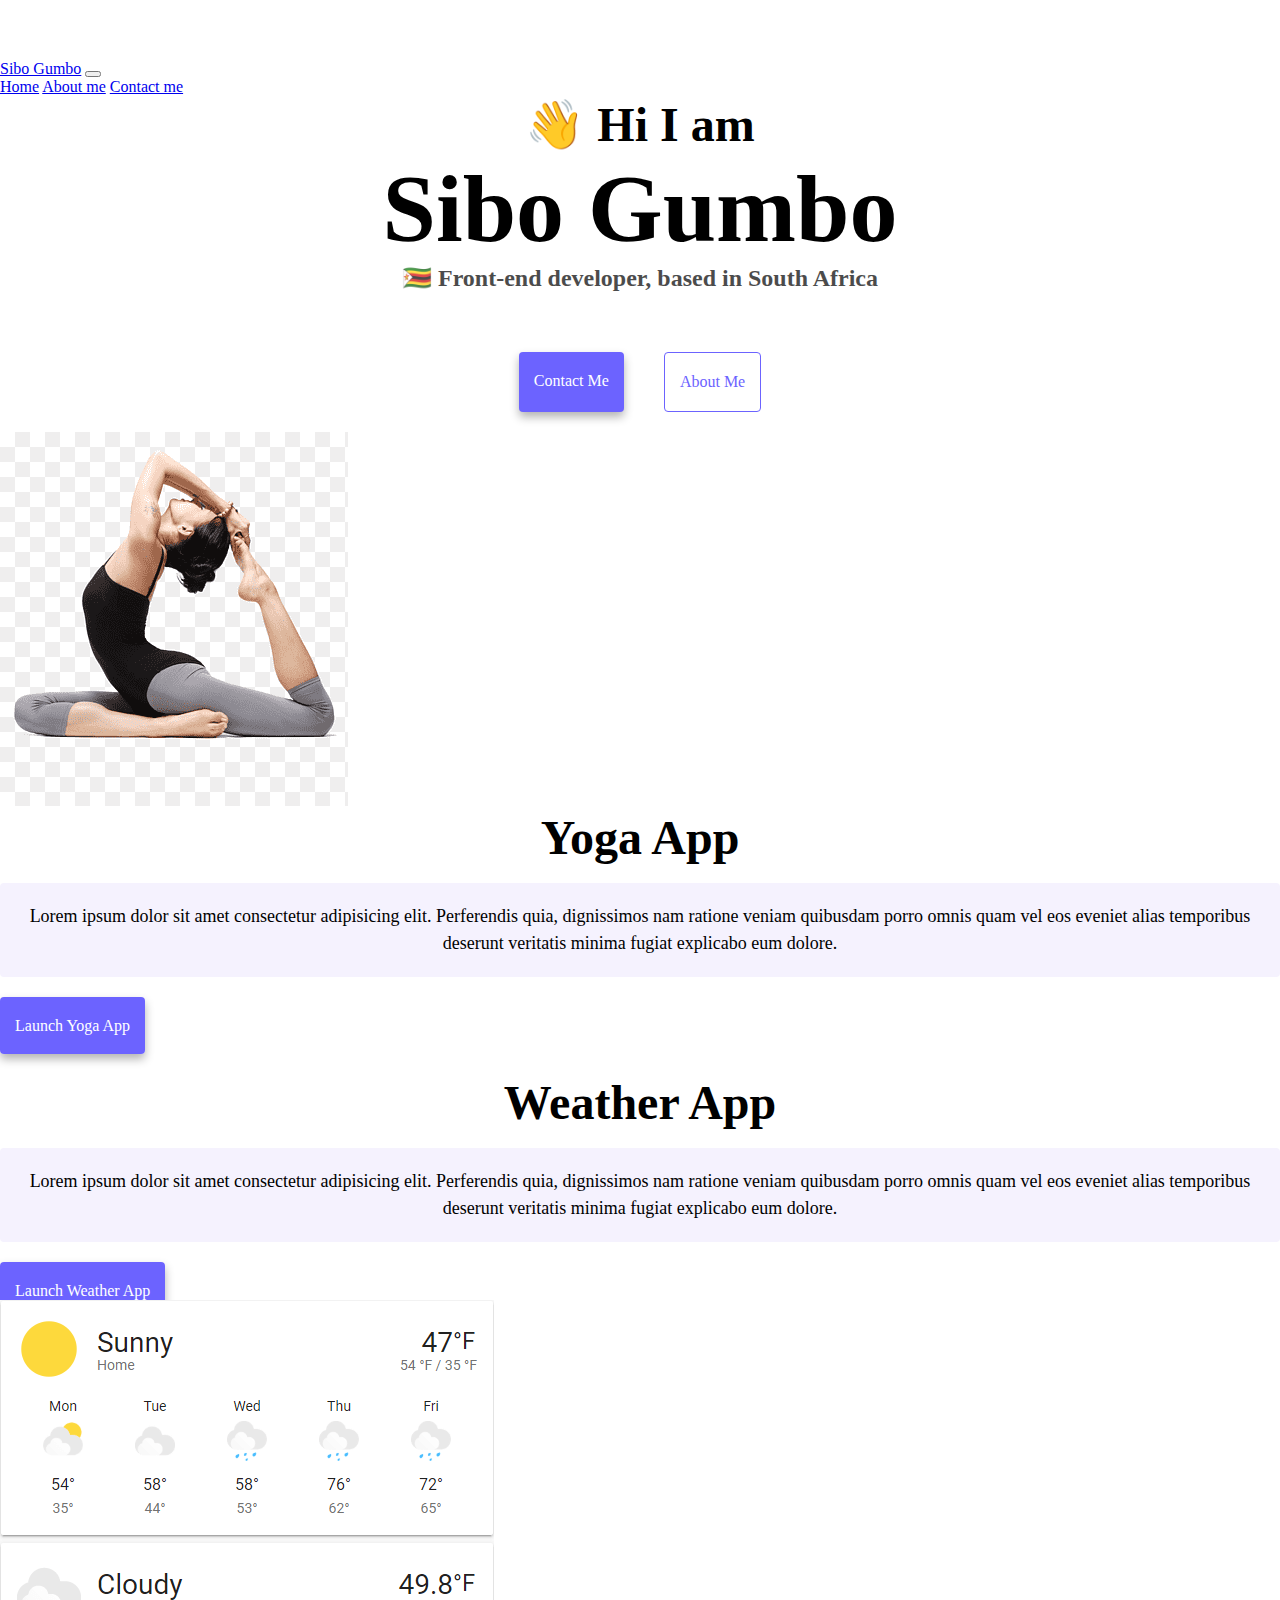
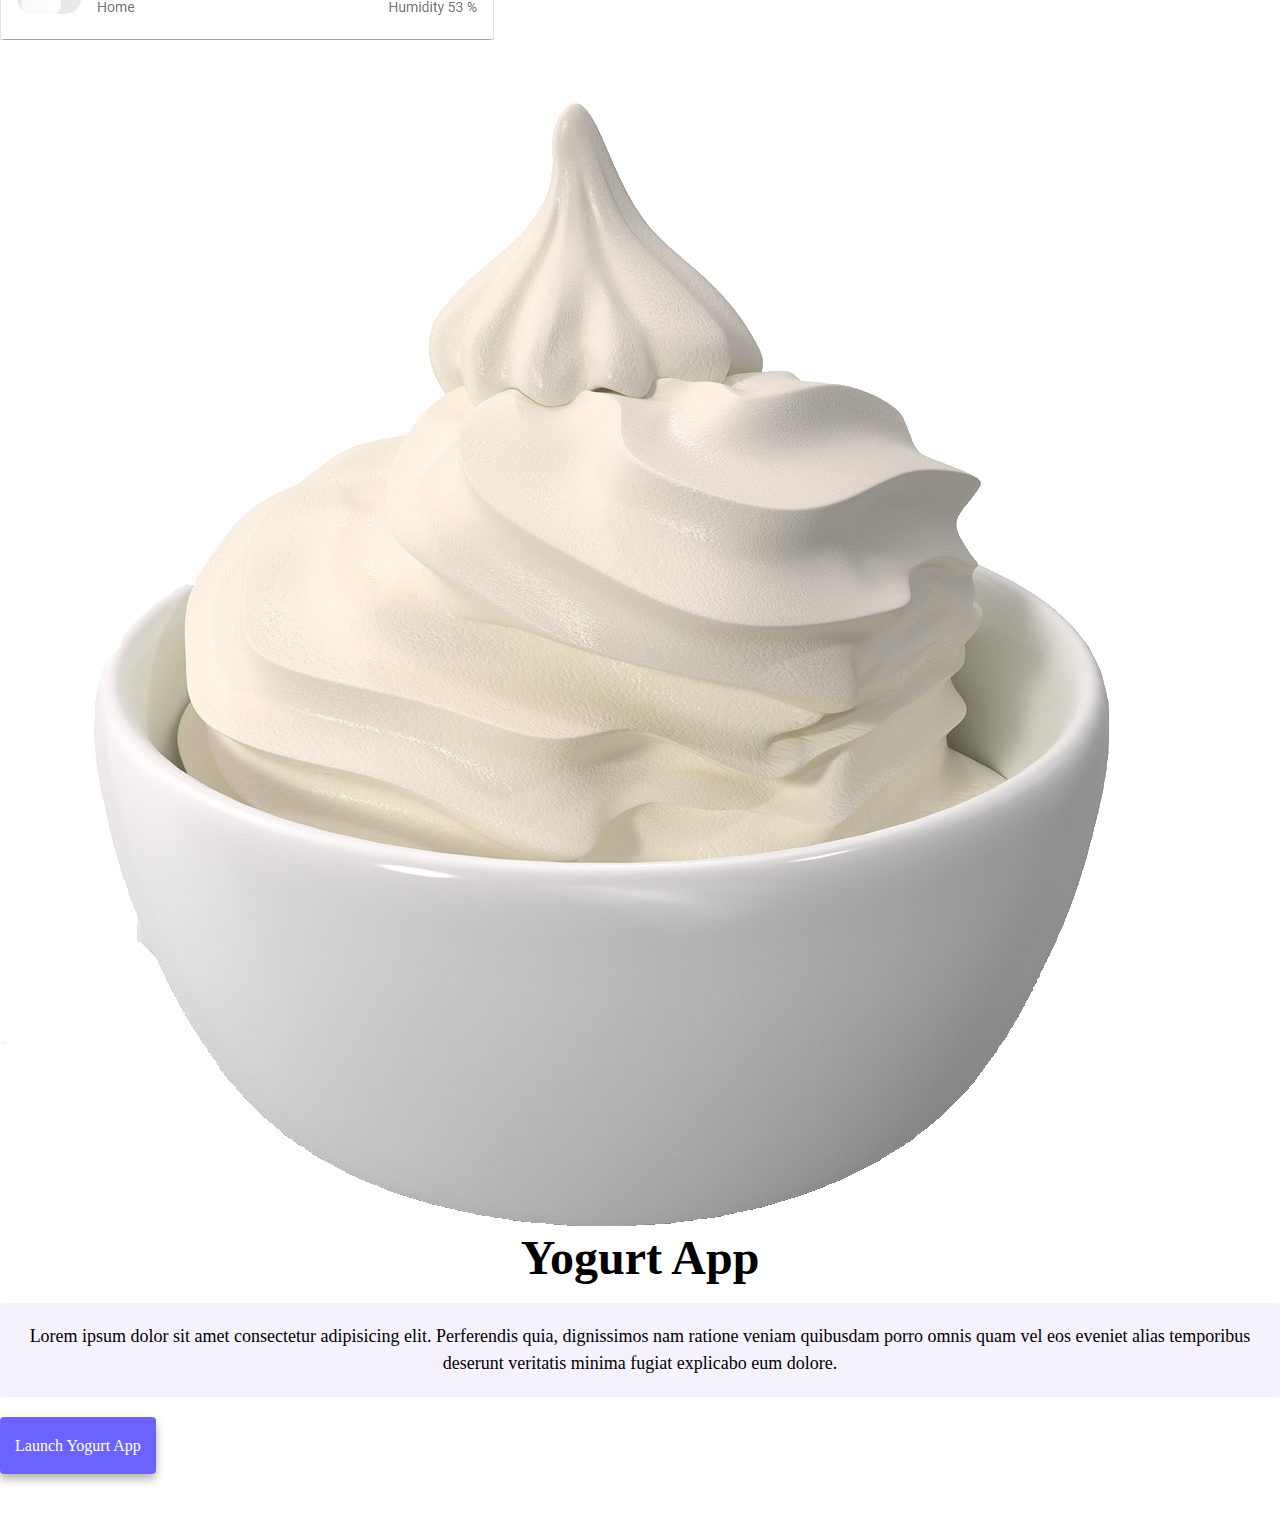
<file: index.html>
<!DOCTYPE html>
<html lang="en">
  <head>
    <meta charset="UTF-8" />
    <meta http-equiv="X-UA-Compatible" content="IE=edge" />
    <meta name="viewport" content="width=device-width, initial-scale=1.0" />
    <meta
      name="description"
      content="About Sibo Gumbo, A Front-end developer based in Africa"
    />
    <title>About me - Sibo Gumbo</title>
    <link
      href="https://cdn.jsdelivr.net/npm/bootstrap@5.3.2/dist/css/bootstrap.min.css"
      rel="stylesheet"
      integrity="sha384-T3c6CoIi6uLrA9TneNEoa7RxnatzjcDSCmG1MXxSR1GAsXEV/Dwwykc2MPK8M2HN"
      crossorigin="anonymous"
    />
    <script
      src="https://cdn.jsdelivr.net/npm/bootstrap@5.3.2/dist/js/bootstrap.bundle.min.js"
      integrity="sha384-C6RzsynM9kWDrMNeT87bh95OGNyZPhcTNXj1NW7RuBCsyN/o0jlpcV8Qyq46cDfL"
      crossorigin="anonymous"
    ></script>
    <link rel="stylesheet" href="style.css" />
  </head>
  <body>
    <nav class="navbar navbar-expand-lg bg-body-tertiary">
      <div class="container-fluid">
        <a class="navbar-brand" href="index.html" title="Homepage"
          >Sibo Gumbo</a
        >
        <button
          class="navbar-toggler"
          type="button"
          data-bs-toggle="collapse"
          data-bs-target="#navbarNavAltMarkup"
          aria-controls="navbarNavAltMarkup"
          aria-expanded="false"
          aria-label="Toggle navigation"
        >
          <span class="navbar-toggler-icon"></span>
        </button>
        <div class="collapse navbar-collapse" id="navbarNavAltMarkup">
          <div class="navbar-nav">
            <a class="nav-link active" aria-current="page" href="index.html"
              >Home</a
            >
            <a class="nav-link" href="about.html" title="About Sibo Gumbo"
              >About me</a
            >
            <a
              class="nav-link"
              href="about.html#contact"
              title="Contact Sibo Gumbo"
              >Contact me</a
            >
          </div>
        </div>
      </div>
    </nav>
    <h2>👋 Hi I am</h2>
    <h1>Sibo Gumbo</h1>
    <h3>🇿🇼 Front-end developer, based in South Africa</h3>
    <div class="navigation-links">
      <a
        href="about.html#contact"
        title="Contact Sibo Gumbo"
        class="contact-link"
        >Contact me</a
      >
      <a href="about.html" title="About Sibo Gumbo" class="about-link"
        >About me</a
      >
    </div>
    <div class="container">
      <div class="row">
        <div class="col-md-6">
          <img
            src="/images/yoga.png"
            class="img-fluid rounded"
            alt="Yoga Project"
          />
        </div>
        <div class="col-md-6">
          <h2 class="mb-3">Yoga App</h2>
          <p>
            Lorem ipsum dolor sit amet consectetur adipisicing elit. Perferendis
            quia, dignissimos nam ratione veniam quibusdam porro omnis quam vel
            eos eveniet alias temporibus deserunt veritatis minima fugiat
            explicabo eum dolore.
          </p>
          <div class="mt-5">
            <a href="#" class="primary-link" title="Yoga Project"
              >Launch Yoga App</a
            >
          </div>
        </div>
      </div>
      <div class="row mt-5">
        <div class="col-md-6">
          <h2 class="mb-3">Weather App</h2>
          <p>
            Lorem ipsum dolor sit amet consectetur adipisicing elit. Perferendis
            quia, dignissimos nam ratione veniam quibusdam porro omnis quam vel
            eos eveniet alias temporibus deserunt veritatis minima fugiat
            explicabo eum dolore.
          </p>
          <div class="mb-5 mt-5">
            <a href="#" class="primary-link" title="Weather Project"
              >Launch Weather App</a
            >
          </div>
        </div>
        <div class="col-md-6">
          <img
            src="images/weather.png"
            class="img-fluid rounded"
            alt="Weather Project"
          />
        </div>
      </div>
      <div class="row mt-5">
        <div class="col-md-6">
          <img
            src="images/yogurt.png"
            class="img-fluid rounded"
            alt="Yogurt Project"
          />
        </div>
        <div class="col-md-6">
          <h2 class="mb-3">Yogurt App</h2>
          <p>
            Lorem ipsum dolor sit amet consectetur adipisicing elit. Perferendis
            quia, dignissimos nam ratione veniam quibusdam porro omnis quam vel
            eos eveniet alias temporibus deserunt veritatis minima fugiat
            explicabo eum dolore.
          </p>
          <div class="mt-5"></div>
          <a href="#" class="primary-link" title="Yogurt Project"
            >Launch Yogurt App</a
          >
        </div>
      </div>
    </div>
  </body>
</html>
</file>
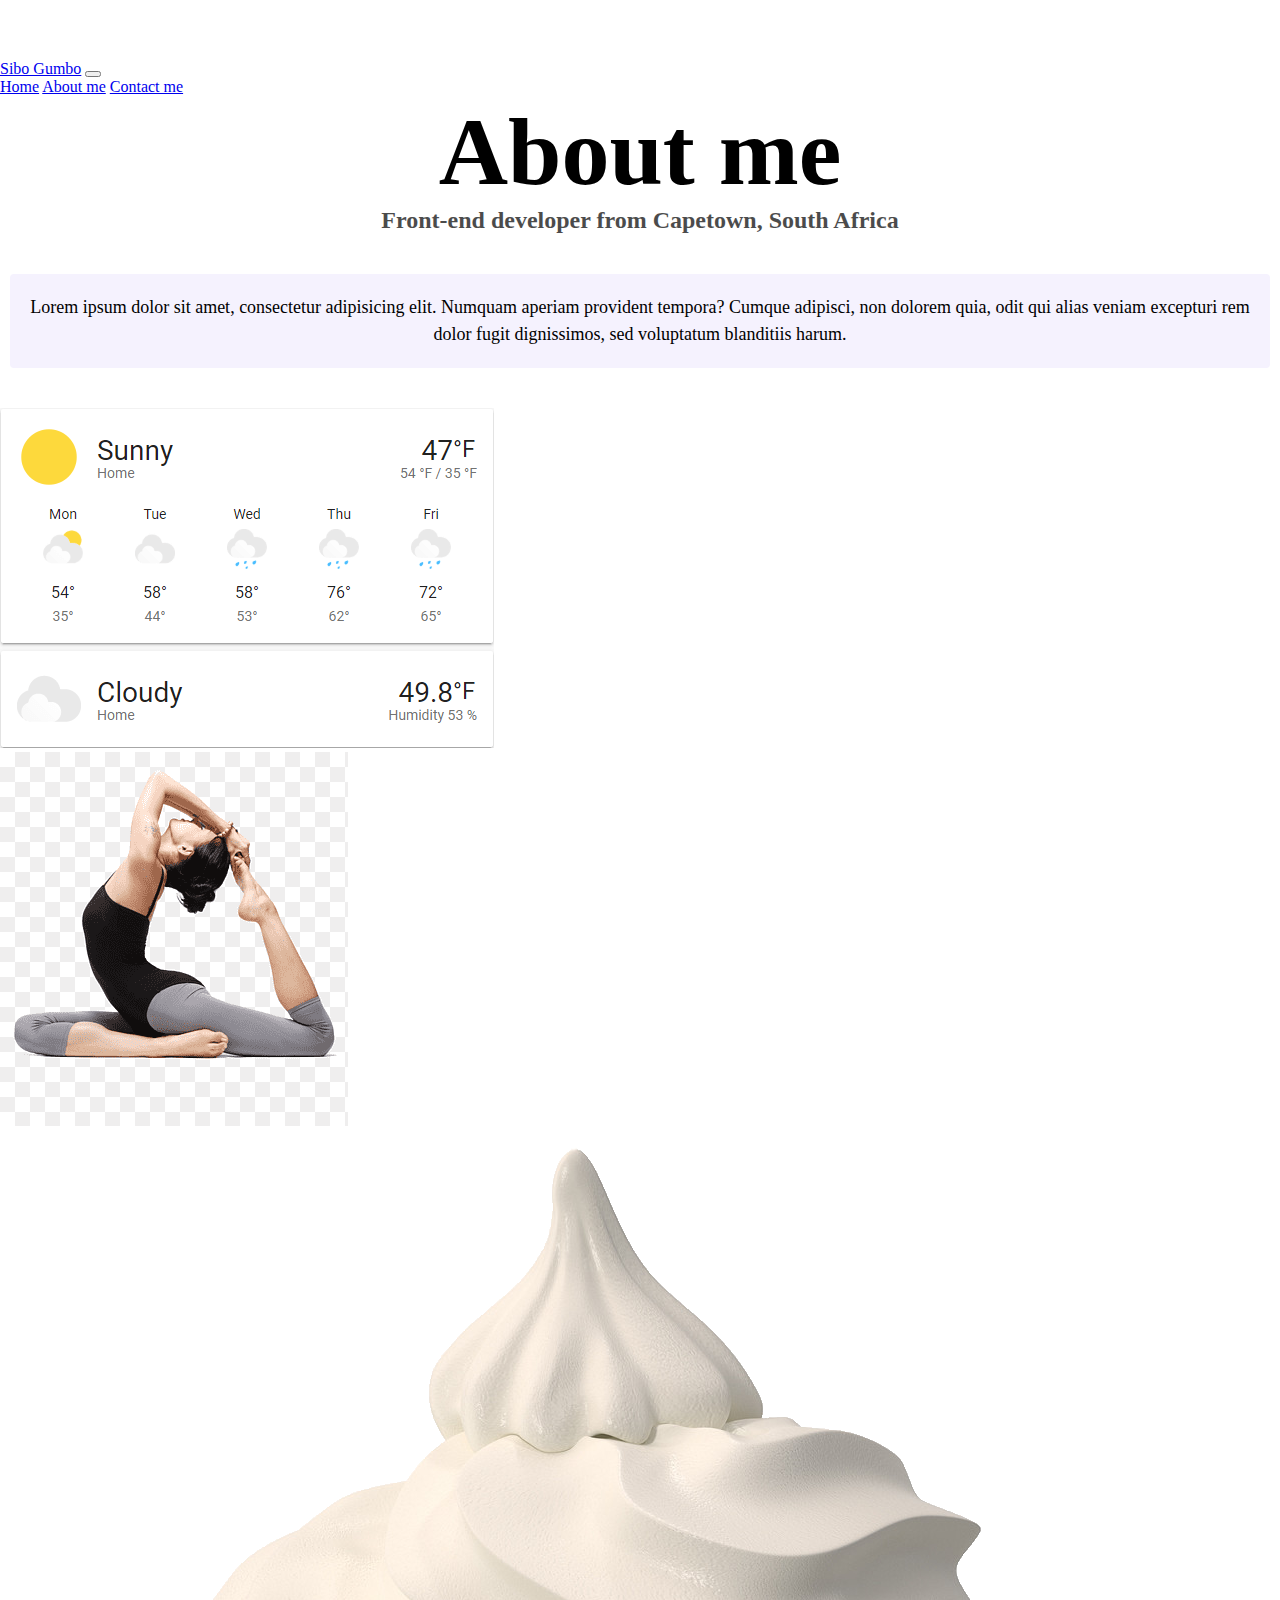
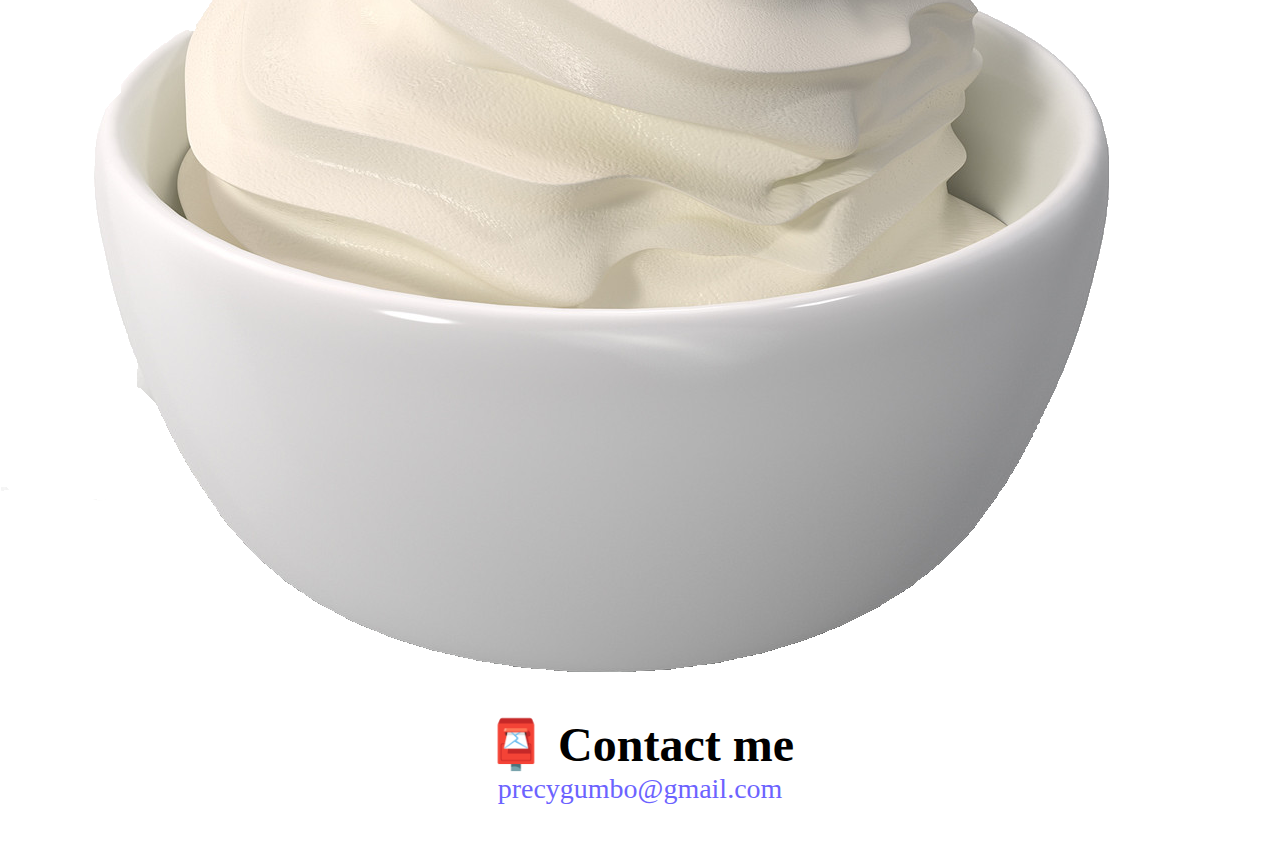
<file: about.html>
<!DOCTYPE html>
<html lang="en">
  <head>
    <meta charset="UTF-8" />
    <meta http-equiv="X-UA-Compatible" content="IE=edge" />
    <meta name="viewport" content="width=device-width, initial-scale=1.0" />
    <meta
      name="description"
      content="About Sibo Gumbo, a Front-end developer based in Africa"
    />
    <link
      href="https://cdn.jsdelivr.net/npm/bootstrap@5.3.2/dist/css/bootstrap.min.css"
      rel="stylesheet"
      integrity="sha384-T3c6CoIi6uLrA9TneNEoa7RxnatzjcDSCmG1MXxSR1GAsXEV/Dwwykc2MPK8M2HN"
      crossorigin="anonymous"
    />
    <script
      src="https://cdn.jsdelivr.net/npm/bootstrap@5.3.2/dist/js/bootstrap.bundle.min.js"
      integrity="sha384-C6RzsynM9kWDrMNeT87bh95OGNyZPhcTNXj1NW7RuBCsyN/o0jlpcV8Qyq46cDfL"
      crossorigin="anonymous"
    ></script>
    <link rel="stylesheet" href="style.css" />
    <title>About me - Sibo Gumbo</title>
  </head>
  <body>
    <nav class="navbar navbar-expand-lg bg-body-tertiary">
      <div class="container-fluid">
        <a class="navbar-brand" href="#" title="Homepage">Sibo Gumbo</a>
        <button
          class="navbar-toggler"
          type="button"
          data-bs-toggle="collapse"
          data-bs-target="#navbarNavAltMarkup"
          aria-controls="navbarNavAltMarkup"
          aria-expanded="false"
          aria-label="Toggle navigation"
        >
          <span class="navbar-toggler-icon"></span>
        </button>
        <div class="collapse navbar-collapse" id="navbarNavAltMarkup">
          <div class="navbar-nav">
            <a class="nav-link active" aria-current="page" href="index.html"
              >Home</a
            >
            <a class="nav-link" href="about.html" title="About Sibo Gumbo"
              >About me</a
            >
            <a
              class="nav-link"
              href="about.html#contact"
              title="Contact Sibo Gumbo"
              >Contact me</a
            >
          </div>
        </div>
      </div>
    </nav>

    <h1>About me</h1>
    <h3>Front-end developer from Capetown, South Africa</h3>
    <div class="about-paragraphs">
      <p>
        Lorem ipsum dolor sit amet, consectetur adipisicing elit. Numquam
        aperiam provident tempora? Cumque adipisci, non dolorem quia, odit qui
        alias veniam excepturi rem dolor fugit dignissimos, sed voluptatum
        blanditiis harum.
      </p>
    </div>
    <div class="container">
      <div class="row">
        <div class="col-sm-4">
          <img src="images/weather.png" class="img-fluid p-2 rounded shadow" />
        </div>
        <div class="col-sm-4">
          <img src="images/yoga.png" class="img-fluid p-2 rounded shadow" />
        </div>
        <div class="col-sm-4">
          <img src="images/yogurt.png" class="img-fluid p-2 rounded shadow" />
        </div>
      </div>
    </div>
    <div id="contact" class="mt-5">
      <h2>📮 Contact me</h2>
      <a href="mailto://precygumbo@gmail.com" class="email-link">
        precygumbo@gmail.com
      </a>
    </div>
  </body>
</html>
</file>
<file: style.css>
:root {
  --primary-color: #6c63ff;
  --secondary-color: #f5f2fe;
  --box-shadow: 0 5px 10px rgba(0, 0, 0, 0.3);
}

body {
  margin: 60px auto;
}

h1,
h2,
h3 {
  text-align: center;
  margin: 0;
}

h1 {
  font-size: 96px;
}

h2 {
  font-size: 48px;
}

h3 {
  font-size: 24px;
  opacity: 0.7;
}

p {
  background: var(--secondary-color);
  padding: 20px;
  border-radius: 4px;
  font-size: 18px;
  line-height: 1.5;
  text-align: center;
}

.navigation-links {
  display: flex;
  margin-top: 40px;
  justify-content: center;
}

.navigation-links a {
  margin: 20px;
  border-radius: 4px;
  padding: 20px 15px;
  text-decoration: none;
  text-transform: capitalize;
}

.contact-link {
  background: var(--primary-color);
  box-shadow: var(--box-shadow);
  color: white;
}

.about-link {
  color: var(--primary-color);
  border: 1px solid var(--primary-color);
}

.homepage-link {
  color: var(--primary-color);
  text-align: center;
  display: block;
}

.about-paragraphs {
  display: flex;
  margin: 30px 0;
}

.about-paragraphs p {
  margin: 10px;
}
.mt-5 {
  margin-top: 40px;
}

.email-link {
  display: flex;
  justify-content: center;
  color: var(--primary-color);
  font-size: 28px;
  text-decoration: none;
}

.email-link:hover {
  text-decoration: underline;
}
.primary-link {
  border-radius: 4px;
  padding: 20px 15px;
  text-decoration: none;
  text-transform: capitalize;
  background: var(--primary-color);
  box-shadow: var(--box-shadow);
  color: white;
}
</file>
